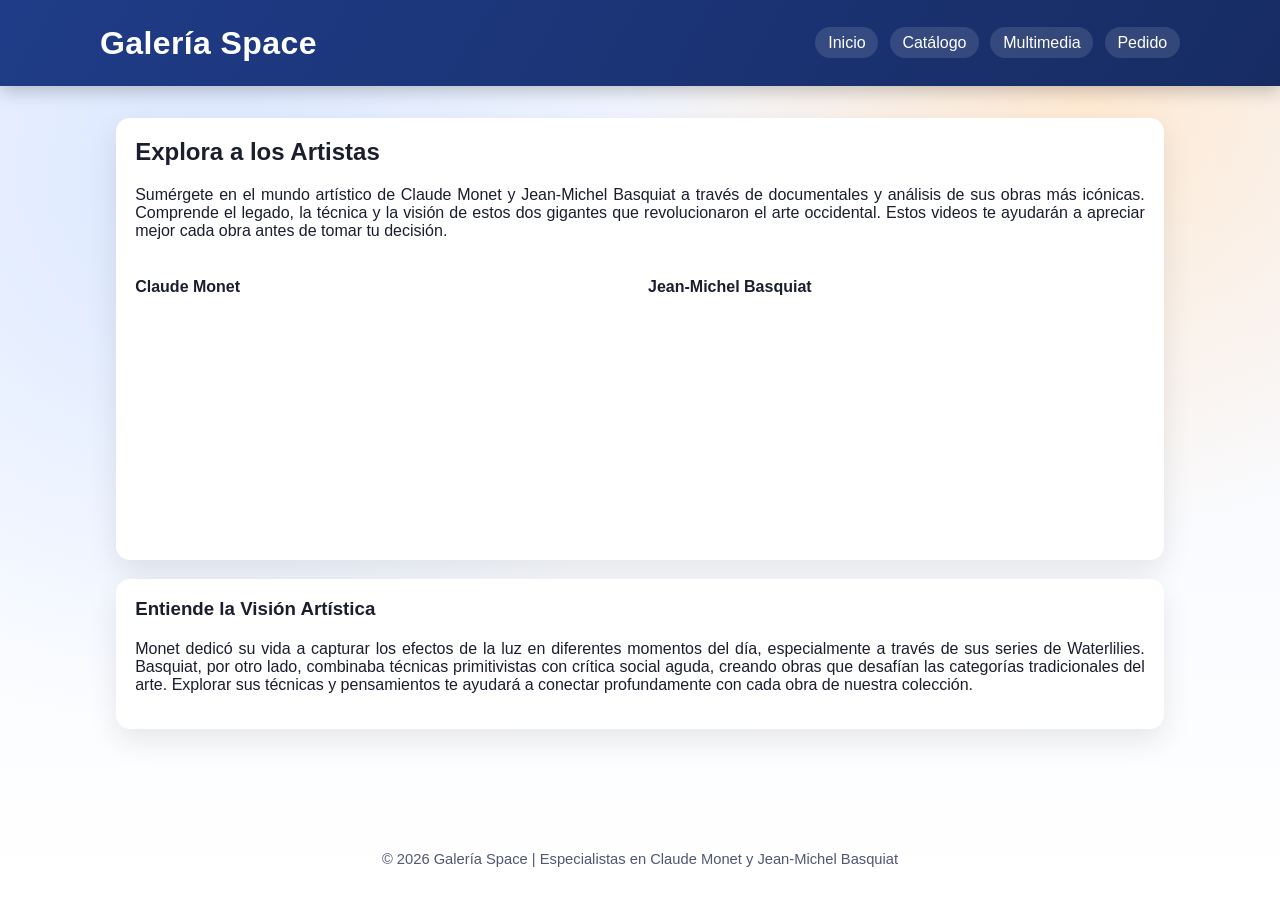
<file: p4/multimedia.html>
<!DOCTYPE html>
<html lang="es">
  <head>
    <meta charset="UTF-8" />
    <meta name="viewport" content="width=device-width, initial-scale=1.0" />
    <title>Galeria Space - Multimedia</title>
    <link rel="stylesheet" href="css/styles.css" />
  </head>
  <body>
    <header>
      <div class="header-wrap">
        <h1 class="site-title">Galería Space</h1>
        <nav aria-label="Principal">
          <ul>
            <li><a href="index.html">Inicio</a></li>
            <li><a href="catalogo.html">Catálogo</a></li>
            <li><a href="multimedia.html">Multimedia</a></li>
            <li><a href="pedido.html">Pedido</a></li>
          </ul>
        </nav>
      </div>
    </header>

    <main>
      <section class="card">
        <h2>Explora a los Artistas</h2>
        <p>
          Sumérgete en el mundo artístico de Claude Monet y Jean-Michel Basquiat a través de documentales y análisis de sus obras más icónicas. Comprende el legado, la técnica y la visión de estos dos gigantes que revolucionaron el arte occidental. Estos videos te ayudarán a apreciar mejor cada obra antes de tomar tu decisión.
        </p>

        <div class="media-grid">
          <div>
            <h4>Claude Monet</h4>
            <iframe
              src="https://www.youtube.com/embed/pP1uXYT8n_M"
              title="Claude Monet - La Historia del Maestro"
              allow="accelerometer; autoplay; clipboard-write; encrypted-media; gyroscope; picture-in-picture"
              allowfullscreen
            ></iframe>
          </div>

          <div>
            <h4>Jean-Michel Basquiat</h4>
            <iframe
              src="https://www.youtube.com/embed/8G9pnE0bnfE?start=338"
              title="Jean-Michel Basquiat - Documental"
              allow="accelerometer; autoplay; clipboard-write; encrypted-media; gyroscope; picture-in-picture"
              allowfullscreen
            ></iframe>
          </div>
        </div>
      </section>

      <section class="card">
        <h3>Entiende la Visión Artística</h3>
        <p>
          Monet dedicó su vida a capturar los efectos de la luz en diferentes momentos del día, especialmente a través de sus series de Waterlilies. Basquiat, por otro lado, combinaba técnicas primitivistas con crítica social aguda, creando obras que desafían las categorías tradicionales del arte. Explorar sus técnicas y pensamientos te ayudará a conectar profundamente con cada obra de nuestra colección.
        </p>
      </section>
    </main>

    <footer>
      <p>&copy; 2026 Galería Space | Especialistas en Claude Monet y Jean-Michel Basquiat</p>
    </footer>
  </body>
</html>
</file>
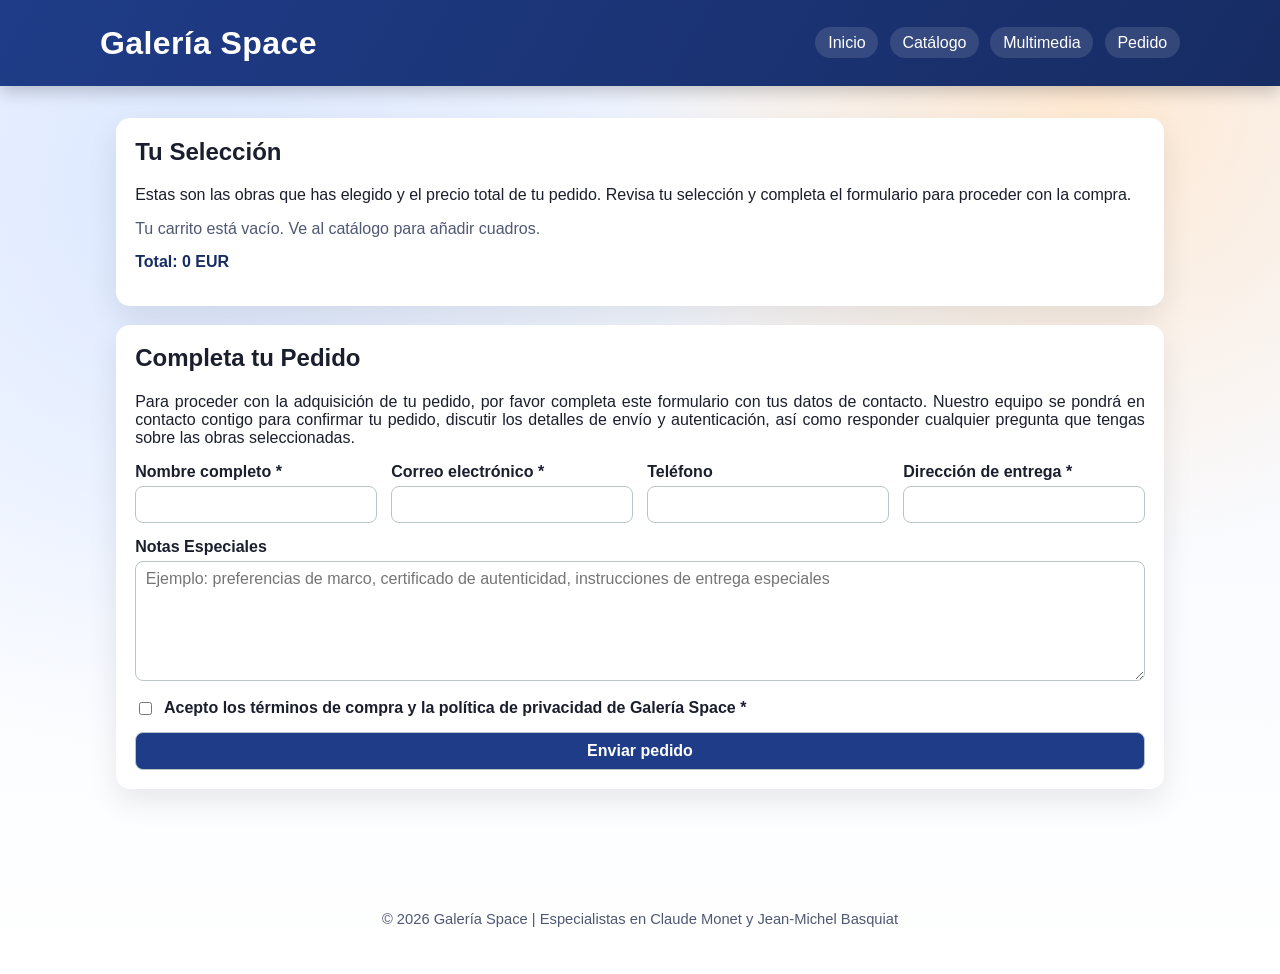
<file: p4/pedido.html>
<!DOCTYPE html>
<html lang="es">
  <head>
    <meta charset="UTF-8" />
    <meta name="viewport" content="width=device-width, initial-scale=1.0" />
    <title>Galeria Space - Pedido</title>
    <link rel="stylesheet" href="css/styles.css" />
  </head>
  <body>
    <header>
      <div class="header-wrap">
        <h1 class="site-title">Galería Space</h1>
        <nav aria-label="Principal">
          <ul>
            <li><a href="index.html">Inicio</a></li>
            <li><a href="catalogo.html">Catálogo</a></li>
            <li><a href="multimedia.html">Multimedia</a></li>
            <li><a href="pedido.html">Pedido</a></li>
          </ul>
        </nav>
      </div>
    </header>

    <main>
      <section class="card">
        <h2>Tu Selección</h2>
        <p>Estas son las obras que has elegido y el precio total de tu pedido. Revisa tu selección y completa el formulario para proceder con la compra.</p>
        <div id="cart-items-list" class="cart-list">
          <p class="cart-empty">Tu carrito está vacío. Ve al catálogo para añadir cuadros.</p>
        </div>
        <p class="cart-status" id="cart-total">Total: 0 EUR</p>
      </section>

      <section class="card">
        <h2>Completa tu Pedido</h2>
        <p>
          Para proceder con la adquisición de tu pedido, por favor completa este formulario con tus datos de contacto. Nuestro equipo se pondrá en contacto contigo para confirmar tu pedido, discutir los detalles de envío y autenticación, así como responder cualquier pregunta que tengas sobre las obras seleccionadas.
        </p>

        <form action="#" method="post">
          <div class="form-grid">
            <div>
              <label for="nombre">Nombre completo *</label>
              <input id="nombre" name="nombre" type="text" required />
            </div>

            <div>
              <label for="email">Correo electrónico *</label>
              <input id="email" name="email" type="email" required />
            </div>

            <div>
              <label for="telefono">Teléfono</label>
              <input id="telefono" name="telefono" type="tel" />
            </div>

            <div>
              <label for="direccion">Dirección de entrega *</label>
              <input id="direccion" name="direccion" type="text" required />
            </div>

          </div>

          <div>
            <label for="comentarios">Notas Especiales</label>
            <textarea
              id="comentarios"
              name="comentarios"
              placeholder="Ejemplo: preferencias de marco, certificado de autenticidad, instrucciones de entrega especiales"
            ></textarea>
          </div>

          <div class="checkbox-inline">
            <input id="legal" name="legal" type="checkbox" required />
            <label for="legal">Acepto los términos de compra y la política de privacidad de Galería Space *</label>
          </div>

          <button type="submit">Enviar pedido</button>
        </form>
      </section>
    </main>

    <footer>
      <p>&copy; 2026 Galería Space | Especialistas en Claude Monet y Jean-Michel Basquiat</p>
    </footer>
    <script src="js/carrito.js"></script>
  </body>
</html>
</file>
<file: p4/css/styles.css>
:root {
  --bg: #f2f6ff;
  --bg-alt: #ffffff;
  --primary: #1f3c88;
  --primary-dark: #172c63;
  --accent: #f2994a;
  --text: #1a1e2d;
  --muted: #4f5873;
  --card: #ffffff;
  --shadow: 0 12px 30px rgba(0, 0, 0, 0.09);
  --radius: 14px;
}

* {
  box-sizing: border-box;
}

body {
  margin: 0;
  font-family: "Trebuchet MS", "Segoe UI", sans-serif;
  color: var(--text);
  background:
    radial-gradient(circle at 15% 20%, #dce8ff 0%, transparent 42%),
    radial-gradient(circle at 85% 10%, #ffe9d2 0%, transparent 34%),
    linear-gradient(180deg, var(--bg) 0%, var(--bg-alt) 100%);
  min-height: 100vh;
}

header {
  background: linear-gradient(120deg, var(--primary), var(--primary-dark));
  color: #ffffff;
  padding: 1.5rem 1rem;
  position: sticky;
  top: 0;
  z-index: 10;
  box-shadow: 0 6px 16px rgba(0, 0, 0, 0.2);
}

.header-wrap {
  max-width: 1080px;
  margin: 0 auto;
  display: flex;
  align-items: center;
  justify-content: space-between;
  gap: 1rem;
}

h1,
h2,
h3 {
  margin-top: 0;
  line-height: 1.2;
}

p {
  text-align: justify;
  text-justify: inter-word;
}

main p,
main li {
  text-align: justify !important;
  text-justify: inter-word;
}

.site-title {
  margin: 0;
  font-size: clamp(1.5rem, 2.5vw, 2rem);
  letter-spacing: 0.4px;
}

nav ul {
  list-style: none;
  margin: 0;
  padding: 0;
  display: flex;
  flex-wrap: wrap;
  gap: 0.7rem;
}

nav a {
  text-decoration: none;
  color: #ffffff;
  background: rgba(255, 255, 255, 0.12);
  padding: 0.45rem 0.8rem;
  border-radius: 999px;
  transition: transform 0.2s ease, background-color 0.2s ease;
}

nav a:hover,
nav a:focus {
  transform: translateY(-2px);
  background: rgba(255, 255, 255, 0.25);
}

main {
  max-width: 1080px;
  margin: 2rem auto;
  padding: 0 1rem 2rem;
}

.card {
  background: var(--card);
  border-radius: var(--radius);
  box-shadow: var(--shadow);
  padding: 1.2rem;
  margin-bottom: 1.2rem;
}

.hero {
  display: grid;
  gap: 1.2rem;
  grid-template-columns: repeat(auto-fit, minmax(260px, 1fr));
  align-items: center;
}

.hero img {
  width: 100%;
  border-radius: 12px;
  box-shadow: 0 8px 18px rgba(0, 0, 0, 0.16);
}

.collage-hero img {
  width: 260px !important;
  height: 320px !important;
  border-radius: 6px !important;
  box-shadow: 0 4px 8px rgba(0, 0, 0, 0.1) !important;
}

.collage-hero {
  position: relative;
  width: 100%;
  height: 450px;
  min-height: 450px;
  background: rgba(255, 255, 255, 0.5);
  border-radius: 12px;
  display: flex;
  align-items: center;
  justify-content: center;
}

.collage-img {
  position: absolute;
  width: 260px !important;
  height: 320px !important;
  border-radius: 6px;
  box-shadow: 0 4px 8px rgba(0, 0, 0, 0.1);
  object-fit: cover;
  transition: transform 0.3s ease;
}

.collage-img:hover {
  transform: scale(1.2) !important;
  z-index: 10 !important;
}

.img-1 {
  top: 20px;
  left: 30px;
  width: 240px;
  transform: rotate(-15deg);
  z-index: 5;
}

.img-2 {
  top: 150px;
  left: 50px;
  width: 250px;
  transform: rotate(-8deg);
  z-index: 5;
  display: none;
}

.img-3 {
  top: 20px;
  right: 30px;
  left: auto;
  width: 260px;
  transform: rotate(18deg);
  z-index: 3;
}

.img-4 {
  bottom: 20px;
  left: 50px;
  width: 250px;
  transform: rotate(12deg);
  z-index: 4;
}

.img-5 {
  bottom: 20px;
  right: 40px;
  left: auto;
  width: 270px;
  transform: rotate(-12deg);
  z-index: 2;
}

@media (max-width: 900px) {
  .collage-hero {
    height: 220px;
  }

  .collage-img {
    width: 60px;
    height: 75px;
  }

  .img-1 { width: 55px; }
  .img-2 { width: 60px; }
  .img-3 { width: 65px; }
  .img-4 { width: 60px; }
  .img-5 { width: 70px; }
}

.art-grid {
  display: grid;
  gap: 1rem;
  grid-template-columns: repeat(2, minmax(0, 1fr));
}

.art-card {
  position: relative;
  overflow: hidden;
  border-radius: 12px;
  min-height: 280px;
  background: #ffffff;
  box-shadow: 0 8px 18px rgba(0, 0, 0, 0.18);
}

.art-card img {
  width: 100%;
  height: 100%;
  min-height: 280px;
  object-fit: contain;
  object-position: center;
  background: #ffffff;
  display: block;
}

.art-overlay {
  position: absolute;
  inset: 0;
  display: flex;
  flex-direction: column;
  justify-content: flex-end;
  gap: 0.45rem;
  padding: 1rem;
  background: linear-gradient(180deg, rgba(0, 0, 0, 0.08), rgba(0, 0, 0, 0.82));
  color: #ffffff;
  opacity: 0;
  transition: opacity 0.25s ease;
}

.art-card:hover .art-overlay,
.art-card:focus-within .art-overlay {
  opacity: 1;
}

.art-overlay h3,
.art-overlay p {
  margin: 0;
}

.art-overlay .add-to-cart {
  background: var(--accent);
}

.art-overlay .add-to-cart:hover,
.art-overlay .add-to-cart:focus {
  background: #d9822f;
}

.button {
  display: inline-block;
  text-decoration: none;
  color: #ffffff;
  background: var(--accent);
  padding: 0.6rem 1rem;
  border-radius: 8px;
  font-weight: 700;
  margin-top: 0.6rem;
}

.button:hover,
.button:focus {
  background: #d9822f;
}

table {
  width: 100%;
  border-collapse: collapse;
  background: #ffffff;
}

caption {
  text-align: left;
  font-weight: bold;
  margin-bottom: 0.5rem;
}

th,
td {
  border: 1px solid #d5d5d5;
  padding: 0.6rem;
  text-align: left;
}

th {
  background: #f3f8f8;
}

.media-grid {
  display: grid;
  gap: 1rem;
  grid-template-columns: repeat(auto-fit, minmax(260px, 1fr));
}

.media-grid iframe,
.media-grid video {
  width: 100%;
  min-height: 220px;
  border: none;
  border-radius: 10px;
}

form {
  display: grid;
  gap: 0.9rem;
}

.form-grid {
  display: grid;
  gap: 0.9rem;
  grid-template-columns: repeat(auto-fit, minmax(220px, 1fr));
}

label {
  display: block;
  font-weight: 600;
  margin-bottom: 0.3rem;
}

input,
select,
textarea,
button {
  width: 100%;
  font: inherit;
  padding: 0.55rem 0.6rem;
  border: 1px solid #b9c5c8;
  border-radius: 8px;
  background: #ffffff;
}

textarea {
  min-height: 120px;
  resize: vertical;
}

input[type="checkbox"] {
  width: auto;
}

.checkbox-inline {
  display: flex;
  align-items: center;
  gap: 0.55rem;
}

.checkbox-inline label {
  margin: 0;
}

button {
  background: var(--primary);
  color: #ffffff;
  cursor: pointer;
  font-weight: 700;
}

button:hover,
button:focus {
  background: var(--primary-dark);
}

.add-to-cart {
  width: auto;
  min-width: 90px;
}

.add-to-cart:disabled {
  background: #9aa3b8;
  cursor: not-allowed;
}

.cart-status {
  margin-top: 0.9rem;
  font-weight: 700;
  color: var(--primary-dark);
}

#cart-table th,
#cart-table td {
  vertical-align: middle;
}

.cart-list {
  display: grid;
  gap: 0.75rem;
}

.cart-item {
  border: 1px solid #d5dbe8;
  border-radius: 10px;
  padding: 0.85rem;
  background: #ffffff;
  display: grid;
  gap: 0.45rem;
}

.cart-item p {
  margin: 0;
}

.cart-empty {
  margin: 0;
  color: var(--muted);
}

.remove-item {
  width: auto;
  background: #8a2f2f;
}

.remove-item:hover,
.remove-item:focus {
  background: #6e2323;
}

footer {
  text-align: center;
  color: var(--muted);
  font-size: 0.92rem;
  padding: 1.5rem 1rem 2rem;
}

footer p {
  text-align: center !important;
}

@media (max-width: 700px) {
  .header-wrap {
    flex-direction: column;
    align-items: flex-start;
  }

  .art-grid {
    grid-template-columns: 1fr;
  }
}
</file>
